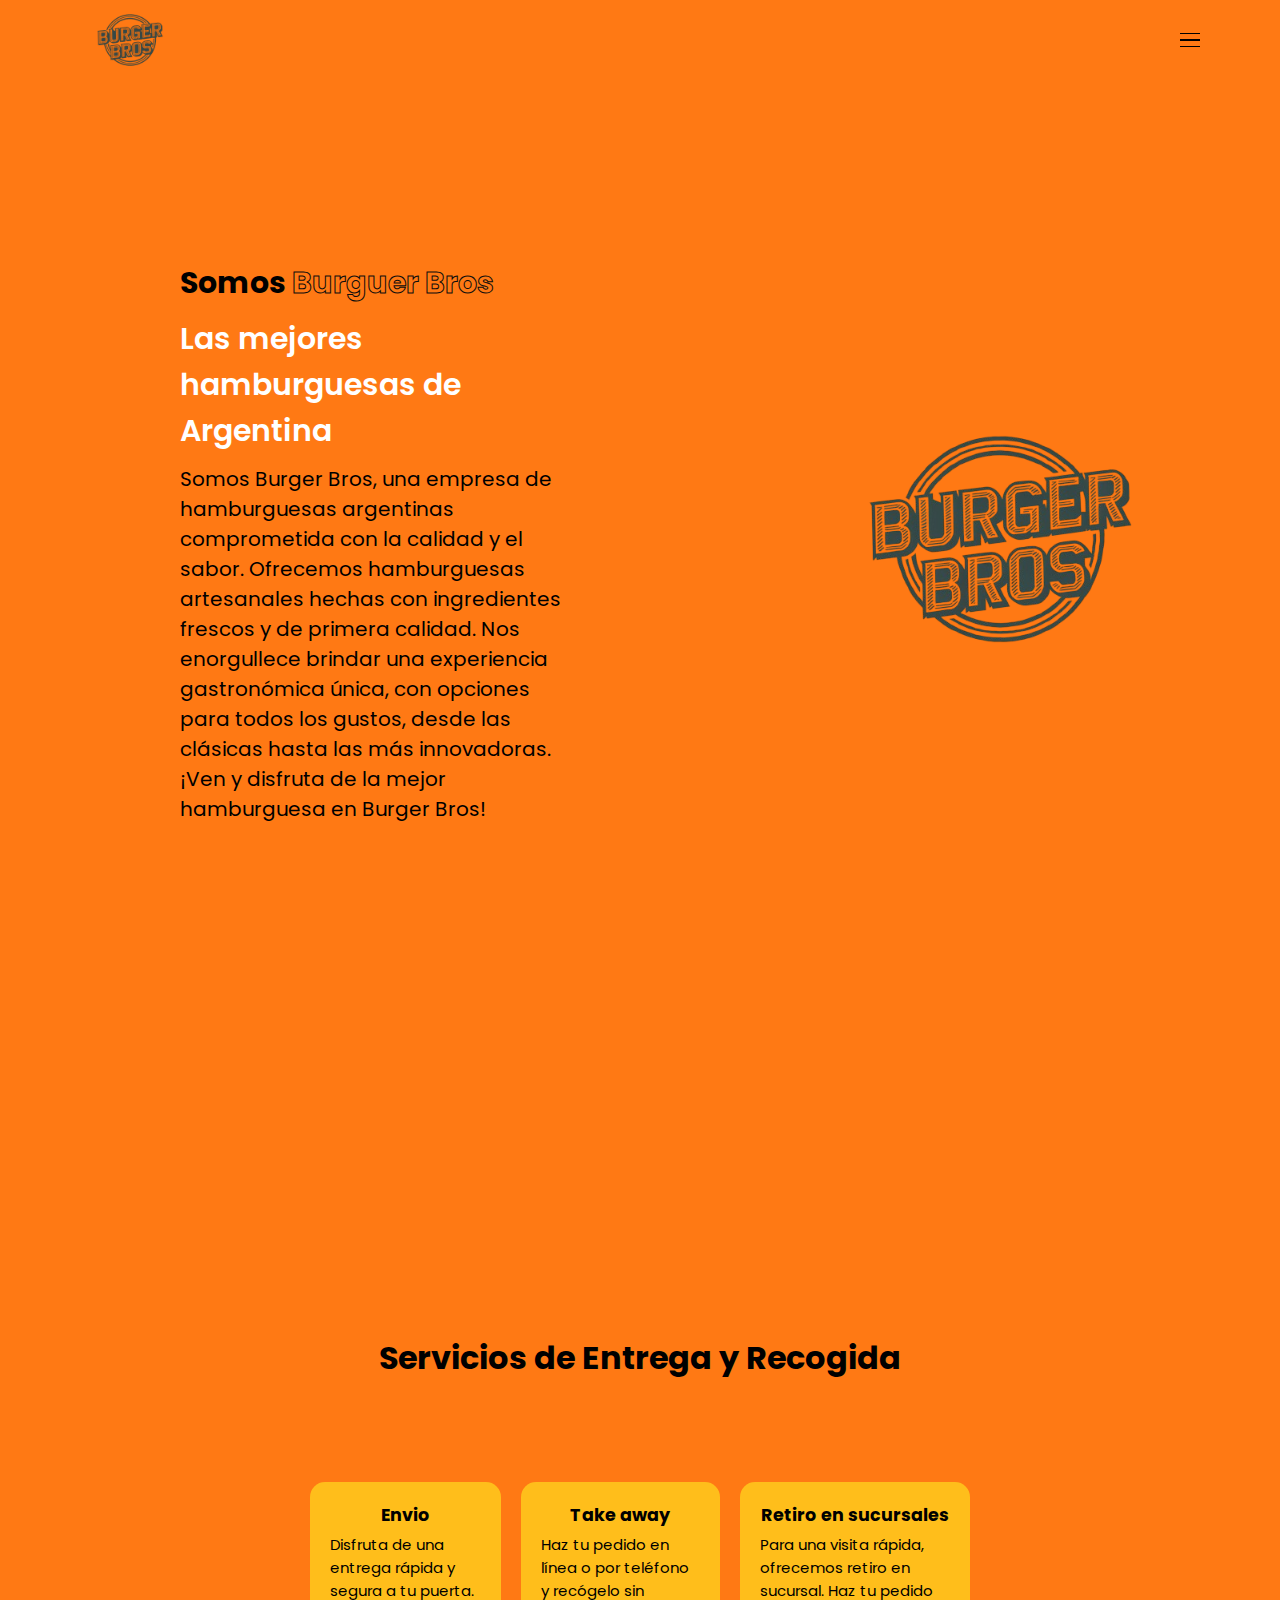
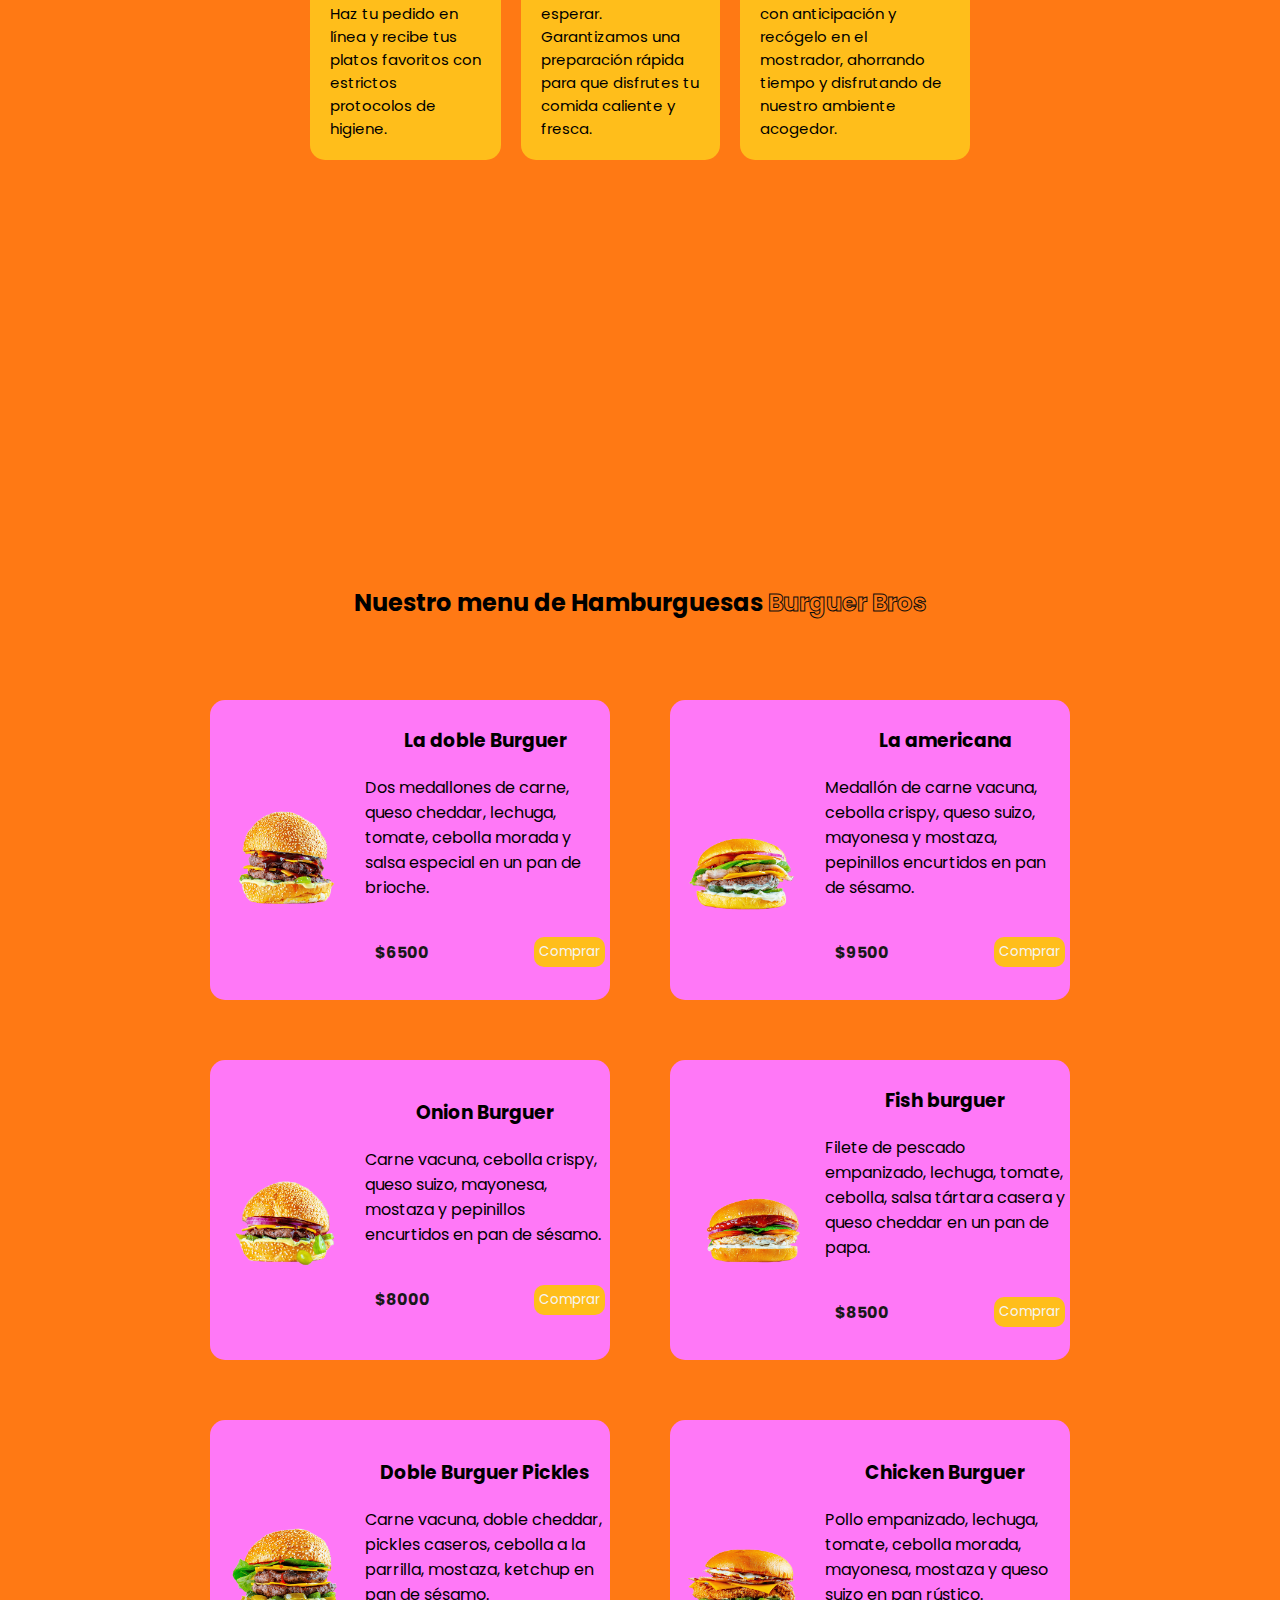
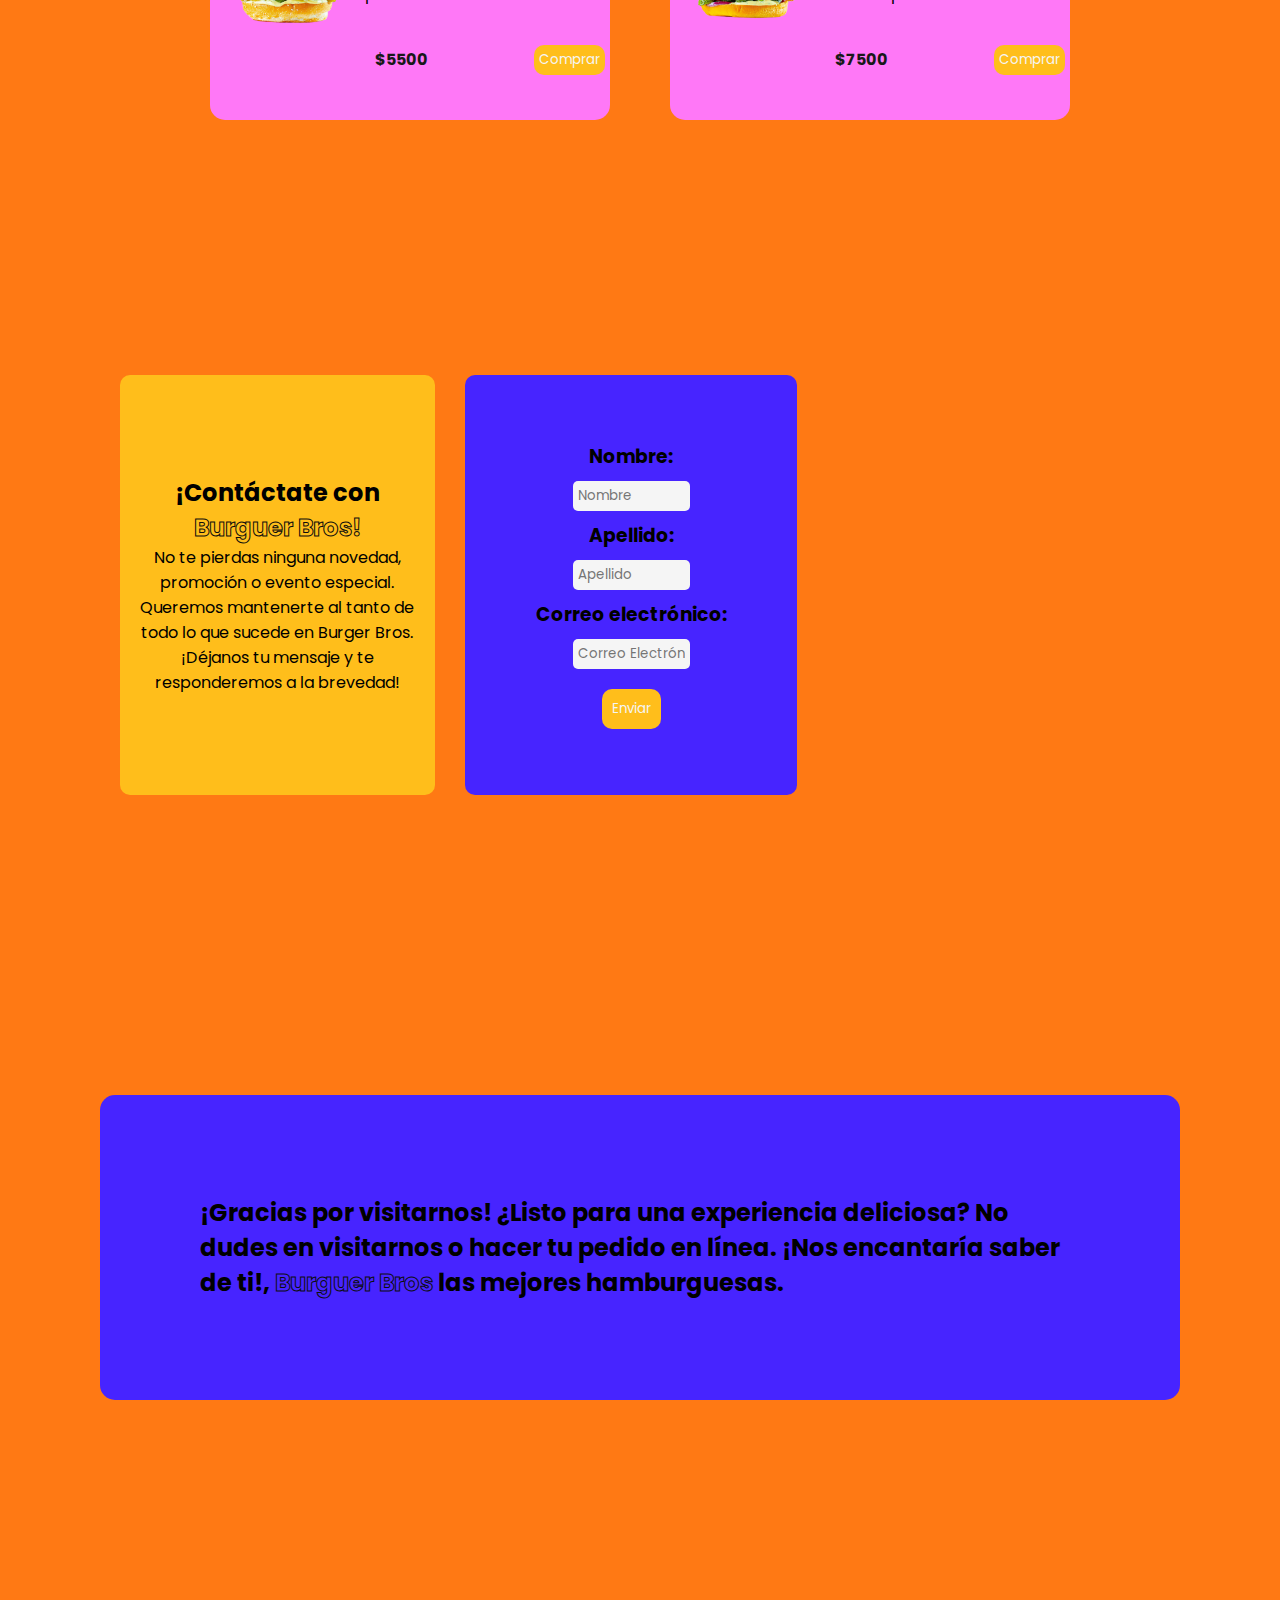
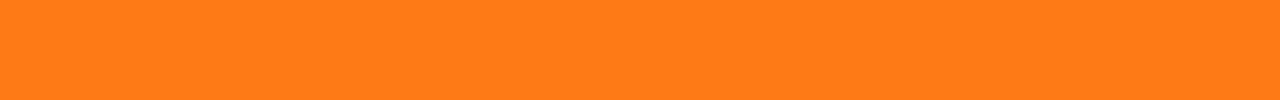
<file: index.html>
<!DOCTYPE html>
<html lang="en">
<head>
    <meta charset="UTF-8">
    <meta name="viewport" content="width=device-width, initial-scale=1.0">
    <title>Integrador NUCBA | Diseño Web</title>
    <link rel="stylesheet" href="styles.css">
    <link rel="stylesheet" href="https://cdnjs.cloudflare.com/ajax/libs/font-awesome/6.7.1/css/all.min.css">
    <link rel="icon" href="./img/icon.jpeg">
</head>
<body id="body-home" class="grid-container">
    <header class="header">
        <img  class="img-mobile"  src="./img/haz-un-logo-para-la-empresa-burger-bros-que-se-esp-yuldQI8wQcqMFviNZ7r6ig-lZDzIomlR2iWeYM2K-DSrg-removebg-preview.png" alt="">
        <nav class="navbar">
            <input type="checkbox" id="toggle-menu">
            <label for="toggle-menu" class="bars-menu ">
                <span>
                </span>
                <span>
                </span>
                <span>
                </span>
            </label>
        <ul class="navbar-list">
            <li><a href="./login.html"  class="navbar-link" >Iniciar sesión/Registrarse</a></li> 
            <li><a href="#pedidos" class="navbar-link" >Pedidos</a></li>
            <li><a href="#menu-burguer" class="navbar-link" >Menu</a></li>
            <li><a href="#contacto-caja" class="navbar-link" >Contacto</a></li>
            <li><a href="#body-home"  class="navbar-link">Home</a></li>
            <li><a href="#footer-id"  class="navbar-link">Footer</a></li> 
        </ul>
        </nav>
    </header>
       <main>
        <div class="productos-section">
            <section class="section-div-info">
            <div class="info">
                <h2>Somos <span>Burguer Bros</span></h2>
                <h2 id="h2-texto">Las mejores hamburguesas de Argentina</h2>
                <p>Somos Burger Bros, una empresa de hamburguesas argentinas comprometida con la calidad y el sabor. Ofrecemos hamburguesas artesanales hechas con ingredientes frescos y de primera calidad. Nos enorgullece brindar una experiencia gastronómica única, con opciones para todos los gustos, desde las clásicas hasta las más innovadoras. ¡Ven y disfruta de la mejor hamburguesa en Burger Bros!</p>
         
            </div>
            <div class="img-burguer-bros">
                <img src="img/haz-un-logo-para-la-empresa-burger-bros-que-se-esp-yuldQI8wQcqMFviNZ7r6ig-lZDzIomlR2iWeYM2K-DSrg-removebg-preview.png" alt="Imagen hamburguesa">
            </div>
            </section>
            <section   class="section-div-pedidos" id="pedidos"  >
                    <div class="pedidos-box">
                        <h1>Servicios de Entrega y Recogida</h1>
                        <div class="about">
                            <div class="info-card">
                                <h3>Envio</h3>
                                <p>Disfruta de una entrega rápida y segura a tu puerta. Haz tu pedido en línea y recibe tus platos favoritos con estrictos protocolos de higiene.</p>
                            </div>
                            <div class="info-card">
                                <h3>Take away</h3>
                                <p>Haz tu pedido en línea o por teléfono y recógelo sin esperar. Garantizamos una preparación rápida para que disfrutes tu comida caliente y fresca.</p>
                            </div>
                            <div class="info-card">
                                <h3>Retiro en sucursales</h3>
                                <p>Para una visita rápida, ofrecemos retiro en sucursal. Haz tu pedido con anticipación y recógelo en el mostrador, ahorrando tiempo y disfrutando de nuestro ambiente acogedor.</p>
                            </div>
                        </div>
                    </div>
           
            </section>
            <section class="section-div-menu" id="menu-burguer">
                <div class="burguer-caja-menu">
                <h2>Nuestro menu de Hamburguesas 
                <span>Burguer Bros</span>
                </h2>
                <div class="caja">
                    <div class="productos-lista">
                        <img src="./menu-hamburguesas/1.png" alt="Hamburguesa">
                        <div class="info-producto">
                            <div class="product-top">
                                <h3>La doble Burguer</h3>
                                <p>Dos medallones de carne, queso cheddar, lechuga, tomate, cebolla morada y salsa especial en un pan de brioche.</p>
                            </div>
                            <div class="product-bottom">
                                <p class="precio">$6500</p>
                                <button class="comprar">Comprar</button>
                            </div>
                        </div>
                     </div>
                    <div class="productos-lista">
                        <img src="./menu-hamburguesas/2.png" alt="Hamburguesa">
                        <div class="info-producto">
                            <div class="product-top">
                                <h3>La americana</h3>
                                <p>Medallón de carne vacuna, cebolla crispy, queso suizo, mayonesa y mostaza, pepinillos encurtidos en pan de sésamo.</p>
                            </div>
                            <div class="product-bottom">
                                <p class="precio">$9500</p>
                                <button class="comprar">Comprar</button>
                            </div>
                        </div>
                     </div>
                    <div class="productos-lista">
                        <img src="./menu-hamburguesas/3.png" alt="Hamburguesa">
                        <div class="info-producto">
                            <div class="product-top">
                                <h3>Onion Burguer</h3>
                                <p>Carne vacuna, cebolla crispy, queso suizo, mayonesa, mostaza y pepinillos encurtidos en pan de sésamo.</p>
                            </div>
                            <div class="product-bottom">
                                <p class="precio">$8000</p>
                                <button class="comprar">Comprar</button>
                            </div>
                        </div>
                     </div>
                    <div class="productos-lista">
                        <img src="./menu-hamburguesas/4.png" alt="Hamburguesa">
                        <div class="info-producto">
                            <div class="product-top">
                                <h3>Fish burguer</h3>
                                <p>Filete de pescado empanizado, lechuga, tomate, cebolla, salsa tártara casera y queso cheddar en un pan de papa.</p>
                            </div>
                            <div class="product-bottom">
                                <p class="precio">$8500</p>
                                <button class="comprar">Comprar</button>
                            </div>
                        </div>
                     </div>
                     <div class="productos-lista">
                        <img src="./menu-hamburguesas/5.png" alt="Hamburguesa">
                        <div class="info-producto">
                            <div class="product-top">
                                <h3>Doble Burguer Pickles</h3>
                                <p>Carne vacuna, doble cheddar, pickles caseros, cebolla a la parrilla, mostaza, ketchup en pan de sésamo.</p>
                            </div>
                            <div class="product-bottom">
                                <p class="precio">$5500</p>
                                <button class="comprar">Comprar</button>
                            </div>
                        </div>
                     </div>
                     <div class="productos-lista">
                        <img src="./menu-hamburguesas/6.png" alt="Hamburguesa">
                        <div class="info-producto">
                            <div class="product-top">
                                <h3>Chicken Burguer</h3>
                                <p>Pollo empanizado, lechuga, tomate, cebolla morada, mayonesa, mostaza y queso suizo en pan rústico.</p>
                            </div>
                            <div class="product-bottom">
                                <p class="precio">$7500</p>
                                <button class="comprar">Comprar</button>
                            </div>
                        </div>
                     
                </div>
                  </div>
            </div>
            </section>
            <section class="section-div-contacto" id="contacto-caja">
                <div class="caja-contacto-responsive">
                    <div class="caja-content">
                    <div class="primera-caja">
                        <h2>¡Contáctate con <span>Burguer Bros!</span></h2>
                        <p>No te pierdas ninguna novedad, promoción o evento especial. Queremos mantenerte al tanto de todo lo que sucede en Burger Bros. ¡Déjanos tu mensaje y te responderemos a la brevedad!</p>
                    </div>
                    <div class="segunda-caja">
                        <form class="caja-form">
                        <h3>Nombre:</h3>
                     
                            <input type="text"  placeholder="Nombre">
                   
                        <h3>Apellido:</h3>
                             <input type="text"  placeholder="Apellido">
                    
                        <h3>Correo electrónico:</h3>
                     
                            <input type="email"  placeholder="Correo Electrónico">
                       
                        <button class="enviar">Enviar</button>
                    </form>
                    </div>
                    <div class="mapa">
                        <iframe src="https://www.google.com/maps/embed?pb=!1m18!1m12!1m3!1d210235.24233357626!2d-58.76489331917207!3d-34.580747500581396!2m3!1f0!2f0!3f0!3m2!1i1024!2i768!4f13.1!3m3!1m2!1s0x95bcb56113efbf71%3A0x17612a1b85a32da1!2sBig%20Pons%20Palermo!5e0!3m2!1ses!2sar!4v1733438720833!5m2!1ses!2sar" style="border:0;" allowfullscreen="" loading="lazy" referrerpolicy="no-referrer-when-downgrade"></iframe>
                    </div>
                </div>
                </div>
            </section>
        </div>
        </main>
        
    <footer id="footer-id" class="footer">
        <div class="caja-footer">
            <div class="footer-div">
                <h2>¡Gracias por visitarnos! ¿Listo para una experiencia deliciosa? No dudes en visitarnos o hacer tu pedido en línea. ¡Nos encantaría saber de ti!, <span>Burguer Bros</span> las mejores hamburguesas.</h2>
            </div>
        </div>
      
    </footer>
</body>
</html>
</file>
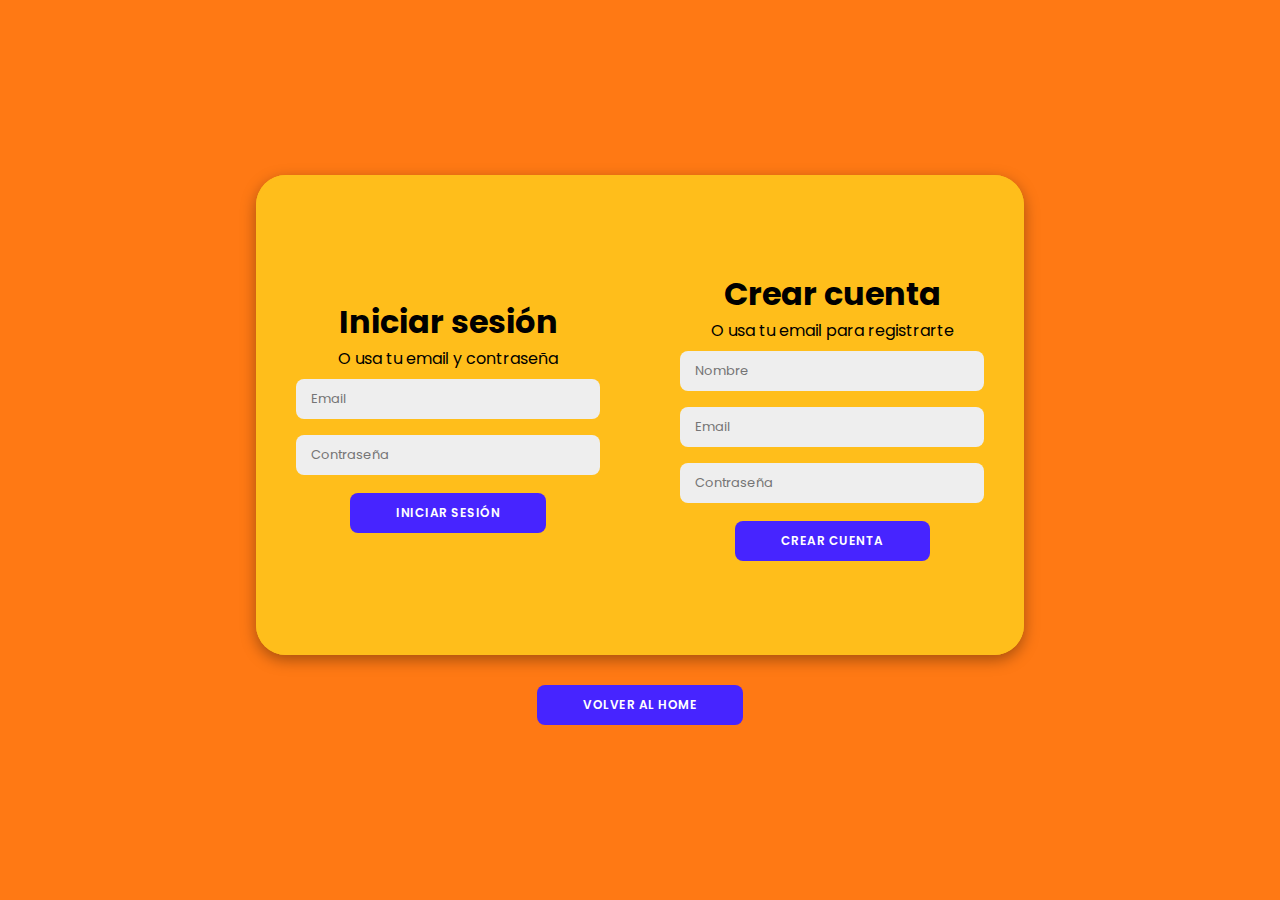
<file: login.html>
<!DOCTYPE html>
<html lang="en">
<head>
    <meta charset="UTF-8">
    <meta name="viewport" content="width=device-width, initial-scale=1.0">
    <title>Pagina de Log-In | Burguer Bros</title>
    <link rel="stylesheet" href="css/styles.css">
    <link rel="icon" href="./img/icon.jpeg">
    
</head>
<body>
        <div class="container">
                <div class="sign-up">
                    <form>
                        <h1>Crear cuenta</h1>
                        <div class="social-icons">
                            <a href="#" class="icon"><i class="fa-brands fa-google-plus-g"></i></a>
                            <a href="#" class="icon"><i class="fa-brands fa-facebook-f"></i></a>
                            <a href="#" class="icon"><i class="fa-brands fa-github"></i></a>
                            <a href="#" class="icon"><i class="fa-brands fa-linkedin-in"></i></a>
                          </div>
                        <span>O usa tu email para registrarte</span>
                        <input type="text" placeholder="Nombre">
                        <input type="email" placeholder="Email">
                        <input type="password" placeholder="Contraseña">
                        <button>Crear cuenta</button>
                    </form>
                </div>
                <div class="sign-in">
                    <form>
                        <h1>Iniciar sesión</h1>
                        <div class="social-icons">
                            <a href="#" class="icon"><i class="fa-brands fa-google-plus-g"></i></a>
                            <a href="#" class="icon"><i class="fa-brands fa-facebook-f"></i></a>
                            <a href="#" class="icon"><i class="fa-brands fa-github"></i></a>
                            <a href="#" class="icon"><i class="fa-brands fa-linkedin-in"></i></a>
                          </div>
                        <span>O usa tu email y contraseña</span>
                        <input type="email" placeholder="Email">
                        <input type="password" placeholder="Contraseña">
                        <button>Iniciar sesión</button>
                    </form>
                </div>
        </div>
    <a href="./index.html">
        <button class="back">Volver al Home</button>
    </a>
</body>
</html>
</file>
<file: styles.css>
@import url('https://fonts.googleapis.com/css2?family=Poppins:ital,wght@0,100;0,200;0,300;0,400;0,500;0,600;0,700;0,800;0,900;1,100;1,200;1,300;1,400;1,500;1,600;1,700;1,800;1,900&display=swap');
  
/* ***********************VARIABLES****************************** */
:root {
    --background: #ff7914;
    --max-width: 1200px;
    --titles: #cd050b;
    --text: #f5f5f5;
    --boton: #4724ff;
    --card: #ffbe1b;
    --rosa: #ff78f7;
}




* {
    margin: 0;
    padding: 0;
    box-sizing: border-box;
    font-family: "Poppins", sans-serif ;
}



/* ********BODY-HEADER-MAIN-SECTION-FOOTER***************** */

body {
    background-color: var(--background);
    gap: 200px;
}

.header img {
    width: 50px;
}

section img {
    width: 200px;
}

section {
    padding: 50px;
    display: flex;
    flex-direction: column;
    align-items: center;
    justify-content: center;
    align-content: center;
    justify-items: center;
}









main {
    display: flex;
    flex-direction: column;
    align-items: center;
    padding: 80px 0px;
    justify-content: center;
    justify-items: center;
    align-content: center;
}

/* NAVBAR */


.header {
    height: 80px;
    display: flex;
    justify-content: space-between;
    align-items: center;
    padding: 0px 50px;
    background: var(--background);
    padding: 0px 80px; 
    width: 100%; 
    position: fixed;
}



#h2-texto{
    color: #fff;
    font-weight: 600;
}

.bars-menu{
    display: flex;
    flex-direction: column;
    gap: 5px;
    position: relative;
}

.bars-menu span {
    height: 1.5px;
    width: 30px;
    background-color: black;
}

#toggle-menu:checked ~ .bars-menu span:nth-child(1) {
    position: absolute;
    top: 0;
    transform: rotate(135deg);
}

#toggle-menu:checked ~ .bars-menu span:nth-child(2) {
    opacity: 0;
}

#toggle-menu:checked ~ .bars-menu span:nth-child(3) {
    position: absolute;
    top: 0;
    transform: rotate(225deg);
} 

.navbar ul {
    background: var(--background);
    width: 100%;
    height: calc(100vh - 80px);
    position: absolute;
    /* gap: 100px; */
    top: 80px;
    left: 0;
    flex-direction: column;
    align-items: center;
    justify-content: center;
    /* display: none; */
    transform: translateX(200%);
    transition: all .4s ease;
}

.navbar-list{
    padding: 20px;
}

#toggle-menu:checked + .navbar {
    display: flex;
}


.navbar i {
    display: block;
}

#toggle-menu:checked ~ .navbar-list {
   /*  display: flex; */
   transform: translateX(0);
}



.navbar ul {
    list-style: none;
    display: flex;
    gap: 60px;
}

.navbar {
    display: flex;
}

.navbar i {
    font-size: 25px;
    display: none;
}

#toggle-menu {
    display: none;
}

.navbar-link {
    text-decoration: none;
    color: var(--text);
    font-weight: 300;
} 

.bars-menu{
    display: flex;
    flex-direction: column;
    gap: 5px;
}

.bars-menu span {
    height: 1.5px;
    width: 20px;
    background-color: black;
    transition: transform 0.3s;
}

/* ****************************** */


/* SECTION INFO */

.info {
    display: flex;
    flex-direction: column;
    gap: 10px;
}

section span {
    font-weight: 700;
    color: aliceblue;
    -webkit-text-fill-color: transparent;
    -webkit-text-stroke: 1px #0d0d0d;
}
footer span {
    font-weight: 700;
    color: aliceblue;
    -webkit-text-fill-color: transparent;
    -webkit-text-stroke: 1px #0d0d0d;
}

/* SECCION PEDIDOS */ 

.section-div-menu {
    padding: 20px;
}

.pedidos-box {
  display: flex;
  flex-direction: column;
  gap: 20px;
}

.burguer-caja-menu {
    display: flex;
    flex-direction: column;
}

.about {
    display: flex;
    flex-direction: column;
    gap: 20px;
}

.info-card {
    background-color: var(--card);
    border-radius: 15px;
    display: flex;
    flex-direction: column;
    align-items: center;
    padding: 20px;
    font-size: 15px;
    gap: 5px;
}
/* ***************** */

/* SECCION MENU */

.section-div-menu {
    padding: 0px;
}


.productos-lista {
    display: flex;
    flex-direction: row;
    background-color: var(--rosa);
    align-items: center;
    justify-content: center;
    border-radius: 15px;
    padding: 0px;
}

.product-bottom p {
    color: #191919;
    font-weight: 700;
    padding: 10px;
}

.comprar {
    border: none;
    color: var(--text);
    border-radius: 10px;
    cursor: pointer;
    background-color: var(--card);
    padding: 5px;
  
  }

.productos-lista img {
    width: 150px;
}

.info-producto {
    display: flex;
    flex-direction: column;
    padding: 5px;
    gap: 30px;
}

.product-bottom {
    display: flex;
    flex-direction: row;
    justify-content: space-between;
    gap: 30px;
    align-items: center;
}

.product-top {
    display: flex;
    flex-direction: column;
    gap: 20px;
    align-items: center;
    justify-content: center;
    justify-items: center;
    align-content: center;
}

.caja {
    display: flex;
    flex-direction: column;
    gap: 60px;
    align-content: center;
    align-items: center;
    padding: 20px;
 
}

.burguer-caja-menu {
    display: flex;
    flex-direction: column;
    gap: 60px;
    align-items: center;
    align-content: center;
    justify-content: center;
    justify-items: center;
    padding: 15px;
}

.productos-section {
    display: flex;
    flex-direction: column;
    align-items: center;
    align-content: center;
    justify-content: center;
    justify-items: center;
    gap: 100px;
}


/* SECCION CONTACTO */

.caja-content {
    display: flex;
    flex-direction: column;
    gap: 30px;
}



.section-div-contacto {
    padding: 0px;
}

.caja-contacto-responsive {
    display: flex;
    flex-direction: column;
    align-items: center;
    gap: 60px;
    justify-items: center;
    padding: 40px;
}

.primera-caja {
    background-color: var(--card);
    padding: 20px;
    border-radius: 10px;
}





.caja-form {
    background-color: var(--boton);
    /* padding: 20px 50px; */
    align-items: center;
    justify-content: center;
    border-radius: 10px;
    list-style: none;
    gap: 10px;
    display: flex;
    flex-direction: column;
    padding: 20px;
}

.enviar {
    border: none;
    color: var(--text);
    border-radius: 10px;
    cursor: pointer;
    background-color: var(--card);
    padding: 10px;
    margin-top: 10px;
}



.segunda-caja input {
    background-color: var(--text);
    border-radius: 5px;
    outline: none;
    border: none;
}

iframe {
   width: 100%;
    height: 300px;
    border-radius: 15px;
}

.section-div-contacto input {
    padding: 5px;
}


/* FOOTER */




footer {
    margin-bottom: 200px;
    padding: 0px;

}

/* footer h2 {
    background-color: var(--card);
    padding: 50px;
    border-radius: 15px;
} */

.footer-div {
    display: flex;
    flex-direction: column;
    padding: 20px;
    justify-items: center;
    justify-content: center;
    background-color: var(--boton);
    border-radius: 15px;
}

.caja-footer {
  
    padding: 20px;
    display: flex;
    flex-direction: column;
    border-radius: 15px;
}



/* ************************************************************* */


/* MEDIAQUERIES TABLES 768PX*/

@media (min-width:768px) {
   
    section {
        padding: 150px;
        gap: 120px;
    }

    .caja-form {
        height: 420px;
    }

 .caja {
    justify-content: center;
    display: flex;
    flex-direction: row;
    flex-wrap: 1;
    flex-wrap: wrap;
 }

 .caja-content {
    display: flex;
    flex-direction: row;
    gap: 0px;
 }

 .segunda-caja {
    width: 80%;
   
  
 }

 .mapa {
    width: 80%;
 }


 .primera-caja {
    width: 70%;

 }

 iframe {
    height: 100%;
 }

 .productos-lista {
    width: 400px;
    height: 300px;
 }

}


/* ************** */



/* MEDIAQUERIES PC 1200PX */

@media (min-width:1200px) {

    .info h2 {
        font-size: 30px;
    }

    .section-div-info p {
        font-size: 20px;
    }
    
    .caja-contacto-responsive input {
        width: 40%;
    }

    section img {
        width: 400px;
    }

    .header img {
        width: 100px;
    }

   .section-div-info {
    display: flex;
    flex-direction: row;
    padding: 80px;
   }

   .section-div-pedidos {
    padding: 200px;
   }

   .primera-caja {
    text-align: center;
    align-content: center;
   }

   .info {
    display: flex;
    flex-direction: column;
    gap: 10px;
    padding: 100px;
   }

   .section-div-contacto {
    padding: 80px;
   }
   .caja-content {
    gap: 30px;
   }

   .about {
    display: flex;
    flex-direction: row;
    gap: 20px;
    width: 100%;
    padding: 80px;
  
}



   .pedidos-box {
    display: flex;
    flex-direction: column;
    gap: 20px;
    align-items: center;
    padding: 30px;
}

footer {
    padding: 20px;
}

.info-card {
    transition: all 0.6s ease;
    cursor: pointer;
    overflow-y: auto;
}

.info-card:hover {
    transform: scale(1, 1);
    background-color: var(--rosa);
}

.info-card::after {
    width: 80%;
}

.caja-footer {
    padding: 80px;
}

.footer-div {
    padding: 100px;
}
}


/* ***************** */
</file>
<file: css/styles.css>
@import url('https://fonts.googleapis.com/css2?family=Poppins:ital,wght@0,100;0,200;0,300;0,400;0,500;0,600;0,700;0,800;0,900;1,100;1,200;1,300;1,400;1,500;1,600;1,700;1,800;1,900&display=swap');
  
/* ***********************VARIABLES****************************** */
:root {
    --background: #ff7914;
    --max-width: 1200px;
    --titles: #cd050b;
    --text: #f5f5f5;
    --boton: #4724ff;
    --card: #ffbe1b;
    --rosa: #ff78f7;
}

* {
    margin: 0;
    padding: 0;
    box-sizing: border-box;
    font-family: "Poppins", sans-serif ;
}

body {
  background-color: var(--background);
  display: flex;
  align-items: center;
  justify-content: center;
  flex-direction: column;
  height: 100vh;
  gap: 20px;
}



.container input {
    background-color: #eee;
    border: none;
    margin: 8px 0;
    padding: 10px 15px;
    font-size: 13px;
    border-radius: 8px;
    width: 100%;
    outline: none;
  }

.container button, .back {
    background-color: var(--boton);
    color: #fff;
    font-size: 12px;
    padding: 10px 45px;
    border: 1px solid transparent;
    border-radius: 8px;
    font-weight: 600;
    letter-spacing: 0.5px;
    text-transform: uppercase;
    margin-top: 10px;
    cursor: pointer;
  }

.container {
  background-color: var(--card);
  display: flex;
  flex-direction: row-reverse;
  border-radius: 30px;
  box-shadow: 0 5px 15px rgba(0, 0, 0, 0.35);
  position: relative;
  overflow: hidden;
  width: 768px;
  max-width: 100%;
  min-height: 480px;
}

.form-container {
  position: absolute;
  top: 0;
  height: 100%;
}

.container form {
  background-color: var(--card);
  display: flex;
  align-items: center;
  justify-content: center;
  flex-direction: column;
  padding: 0 40px;
  height: 100%;
}


.sign-up {
    left: 0;
  width: 50%;
  z-index: 1;
}
.sign-in {
    left: 0;
  width: 50%;
  z-index: 2;
}
</file>
